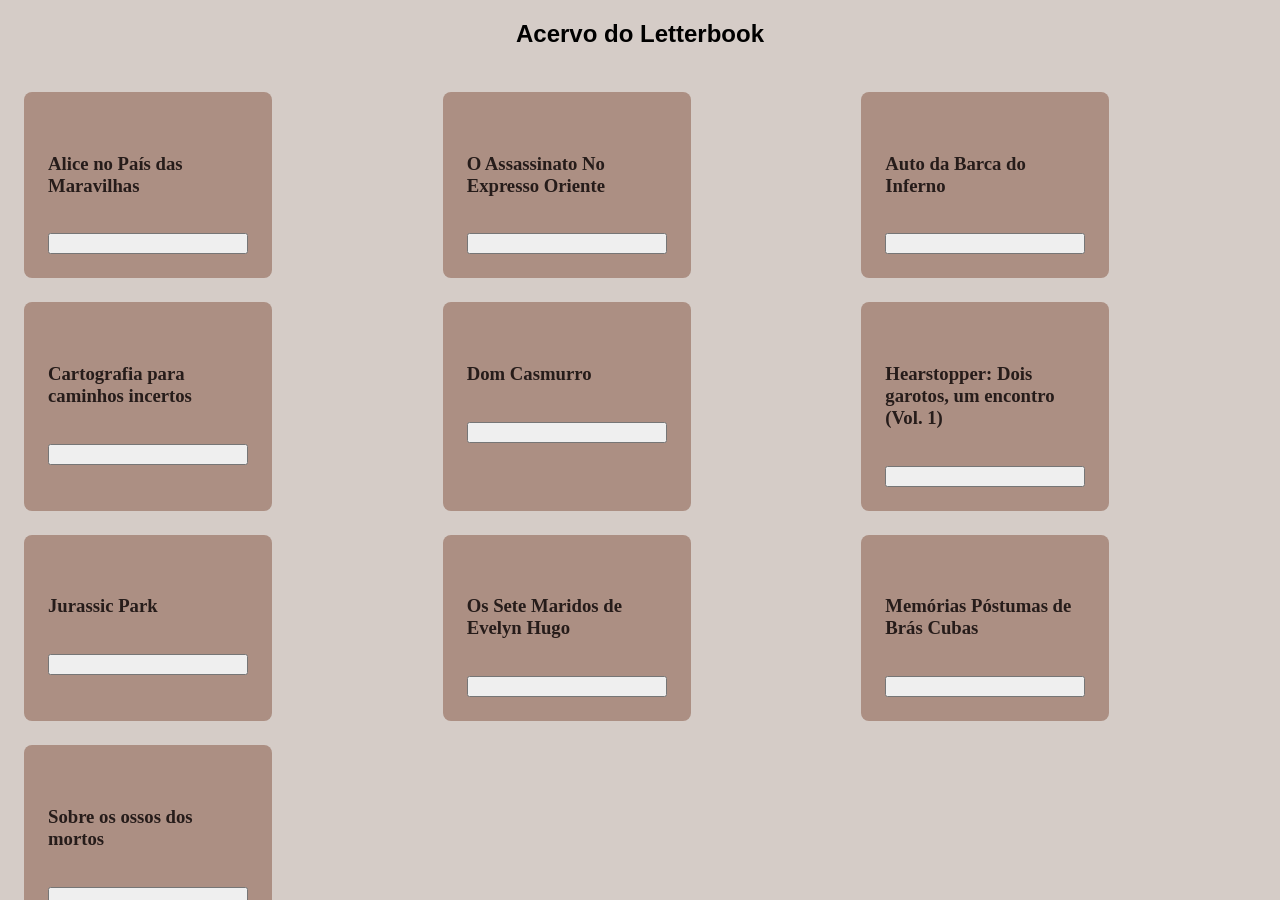
<file: index.html>
<!DOCTYPE html>
<html lang="pt-br">
<head>
    <meta charset="UTF-8">
    <meta http-equiv="refresh" content="0; url=html/home.html">
    <title>Redirecionando...</title>
</head>
<body>
    <p>Redirecionando para o <a href="html/home.html">Letterbook</a>...</p>
</body>
</html>
</file>
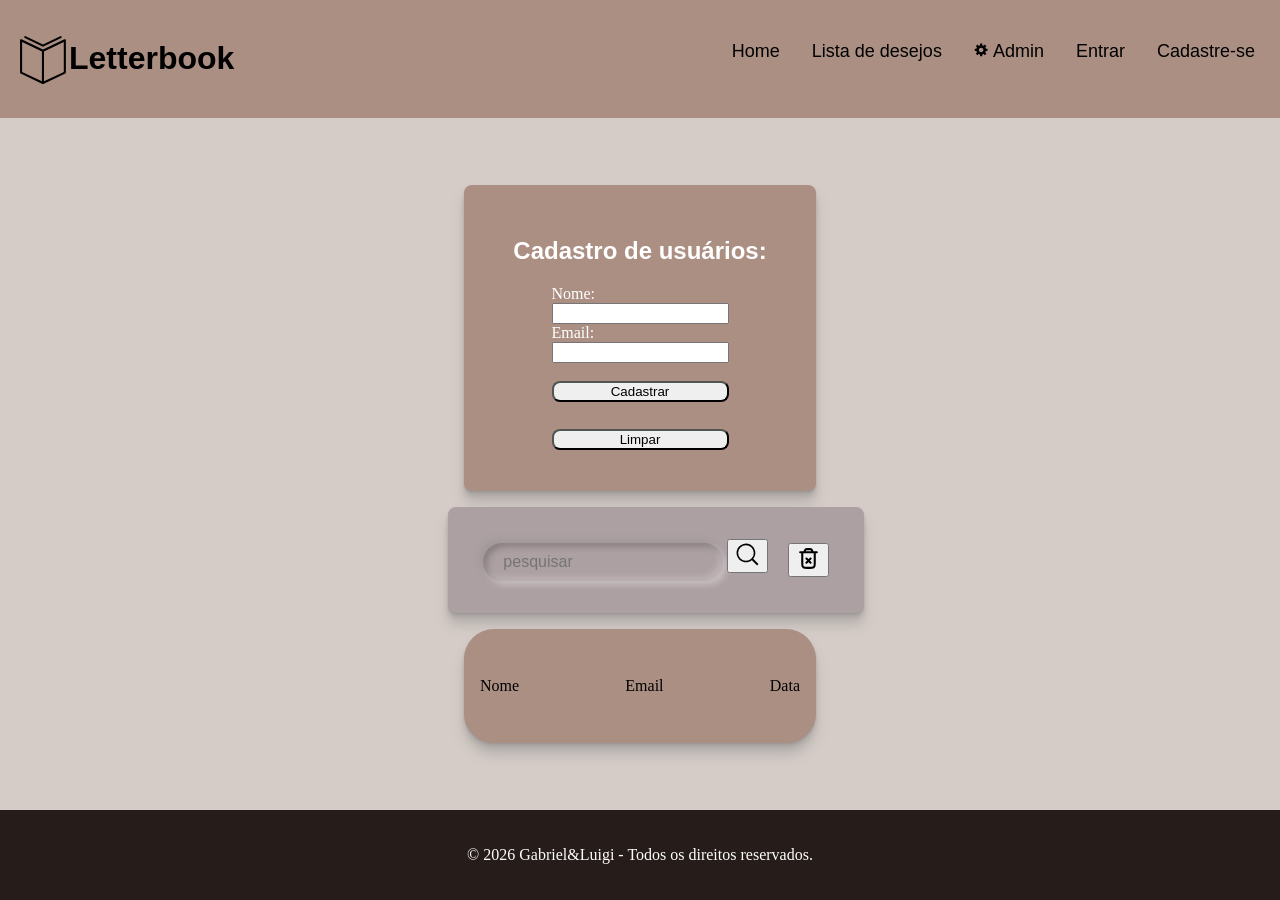
<file: html/admin.html>
<!DOCTYPE html>
<html lang="pt-br">
<head>
    <meta charset="UTF-8">
    <meta name="viewport" content="width=device-width, initial-scale=1.0">
    <link rel="stylesheet" href="../css/index.css" >
    <link rel="stylesheet" href="../css/admin.css" >
    <title>Admin</title>
</head>
<body>
    <div id="header-placeholder"></div>
    <main>
        <section class="cadastro">
            <h1>Cadastro de usuários:</h1>

            <form id="form-cadastro">
                <label for="fname">Nome:</label><br>
                <input type="text" id="fname" name="fname"><br>
                <label for="femail">Email:</label><br>
                <input type="email" id="femail" name="femail"><br>

                <button type="submit">Cadastrar</button>
                <button type="button" id="btn-limpar">Limpar</button>
            </form>
        </section>

        <section class="usuarios">
            <div class="listas">
                <form id="form-pesquisa">
                    <input type="text" id="pesquisa-input" name="pesquisa" class="pesquisa-input" placeholder="pesquisar">
                    <button type="submit">
                        <img src="../icone/magnifying-glass-backup-svgrepo-com.svg" width="25" alt="Pesquisar">
                    </button>
                </form>
                <button type="button" id="btn-excluir-todos">
                    <img src="../icone/trash-xmark-svgrepo-com.svg" width="25" alt="Excluir todos os usuários">
                </button>
            </div>

            <div class="usuario cabecalho">
                <p>Nome</p>
                <p>Email</p>
                <p>Data</p>
            </div>

            <ul id="lista-usuarios" class="lista-usuarios">
                <!-- itens gerados dinamicamente pelo admin.js -->
            </ul>
        </section>
    </main>
    <div id="footer-placeholder"></div>
    <script src="../javascript/renderizar.js"></script>
    <script src="../javascript/admin.js"></script>
</body>
</html>
</file>
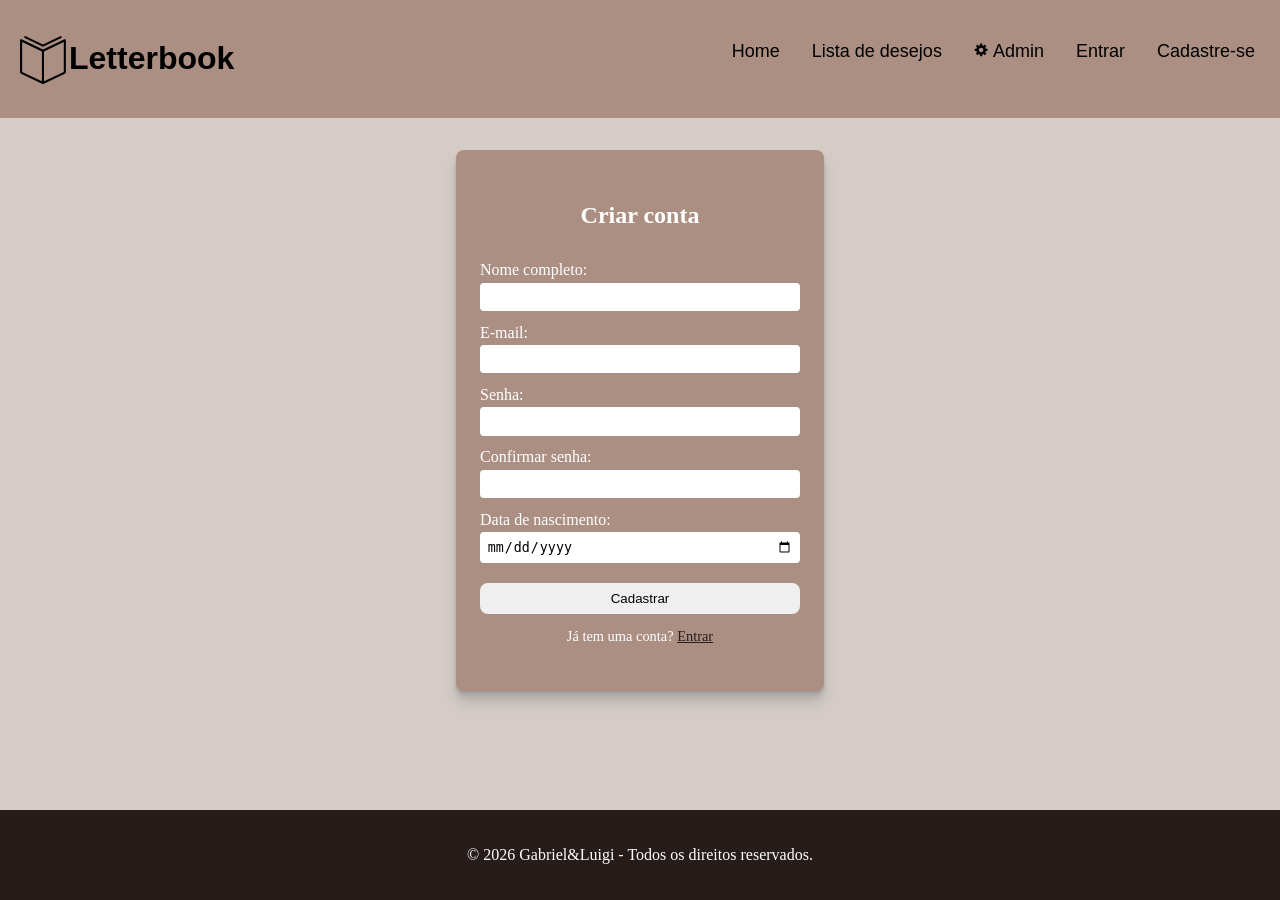
<file: html/cadastro.html>
<!DOCTYPE html>
<html lang="pt-br">
<head>
    <meta charset="UTF-8">
    <meta name="viewport" content="width=device-width, initial-scale=1.0">
    <link rel="stylesheet" href="../css/index.css">
    <link rel="stylesheet" href="../css/formularios.css">
    <title>Cadastro</title>
</head>
<body>
    <div id="header-placeholder"></div>
    <main>
        <section class="formulario">
            <h1>Criar conta</h1>

            <form id="form-cadastro-conta">
                <label for="nome">Nome completo:</label>
                <input type="text" id="nome" name="nome" required>

                <label for="email">E-mail:</label>
                <input type="email" id="email" name="email" required>

                <label for="senha">Senha:</label>
                <input type="password" id="senha" name="senha" required>

                <label for="confirmar-senha">Confirmar senha:</label>
                <input type="password" id="confirmar-senha" name="confirmar-senha" required>

                <label for="nascimento">Data de nascimento:</label>
                <input type="date" id="nascimento" name="nascimento" required>

                <button type="submit">Cadastrar</button>
            </form>

            <p class="link-alternativo">Já tem uma conta? <a href="login.html">Entrar</a></p>
        </section>
    </main>
    <div id="footer-placeholder"></div>
    <script src="../javascript/renderizar.js"></script>
    <script src="../javascript/cadastro.js"></script>
</body>
</html>
</file>
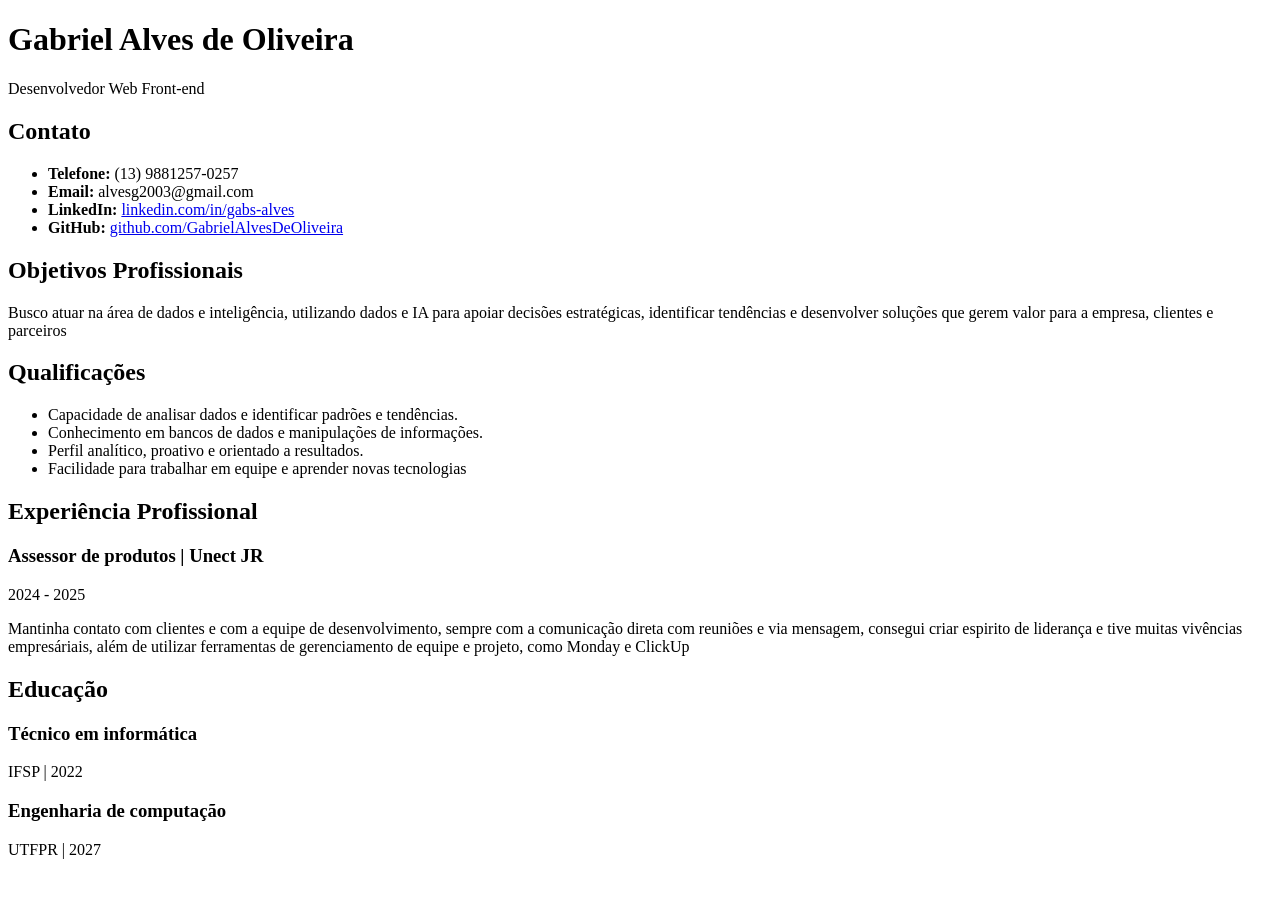
<file: html/curriculo-gabriel.html>
<!DOCTYPE html>
<html lang="pt-BR">

<head>
  <meta charset="UTF-8">
  <meta name="viewport" content="width=device-width, initial-scale=1.0">
  <title>Currículo - GabrielAlvesDeOliveira</title>
</head>

<body>
  <div class="header">
    <h1>Gabriel Alves de Oliveira</h1>
    <p>Desenvolvedor Web Front-end</p>
  </div>
  <section class="contato">
    <h2>Contato</h2>
    <ul>
      <li><strong>Telefone:</strong> (13) 9881257-0257</li>
      <li><strong>Email:</strong> alvesg2003@gmail.com</li>
      <li><strong>LinkedIn:</strong> <a href="https://linkedin.com/in/gabs-alves" target="_blank">linkedin.com/in/gabs-alves</a></li>
      <li><strong>GitHub:</strong> <a href="https://github.com/GabrielAlvesDeOliveira" target="_blank">github.com/GabrielAlvesDeOliveira</a></li>
    </ul>
  </section>
  <section class="Objetivos">
    <h2>Objetivos Profissionais</h2>
    <p>Busco atuar na área de dados e inteligência, utilizando dados e IA para apoiar decisões estratégicas, identificar tendências e desenvolver soluções que gerem valor para a empresa, clientes e parceiros</p>
  </section>
  <section class="habilidades">
    <h2>Qualificações</h2>
    <ul>
      <li>Capacidade de analisar dados e identificar padrões e tendências.</li>
      <li>Conhecimento em bancos de dados e manipulações de informações.</li>
      <li>Perfil analítico, proativo e orientado a resultados.</li>
      <li>Facilidade para trabalhar em equipe e aprender novas tecnologias</li>
    </ul>
  </section>
  
  <section class="experiencia">
    <h2>Experiência Profissional</h2>
    <div class="item-experiencia">
      <h3>Assessor de produtos | Unect JR</h3>
      <p class="periodo">2024 - 2025</p>
      <p>Mantinha contato com clientes e com a equipe de desenvolvimento, sempre com a comunicação direta com reuniões e via mensagem, consegui criar espirito de liderança e tive muitas vivências empresáriais, além de utilizar ferramentas de gerenciamento de equipe e projeto, como Monday e ClickUp</p>
    </div>
  </section>
  <section class="educacao">
    <h2>Educação</h2>
    <div class="item-educacao">
      <h3>Técnico em informática</h3>
      <p>IFSP | 2022</p>
    </div>
    <div class="item-educacao">
      <h3>Engenharia de computação</h3>
      <p>UTFPR | 2027</p>
    </div>
  </section>
</body>

</html>
</file>
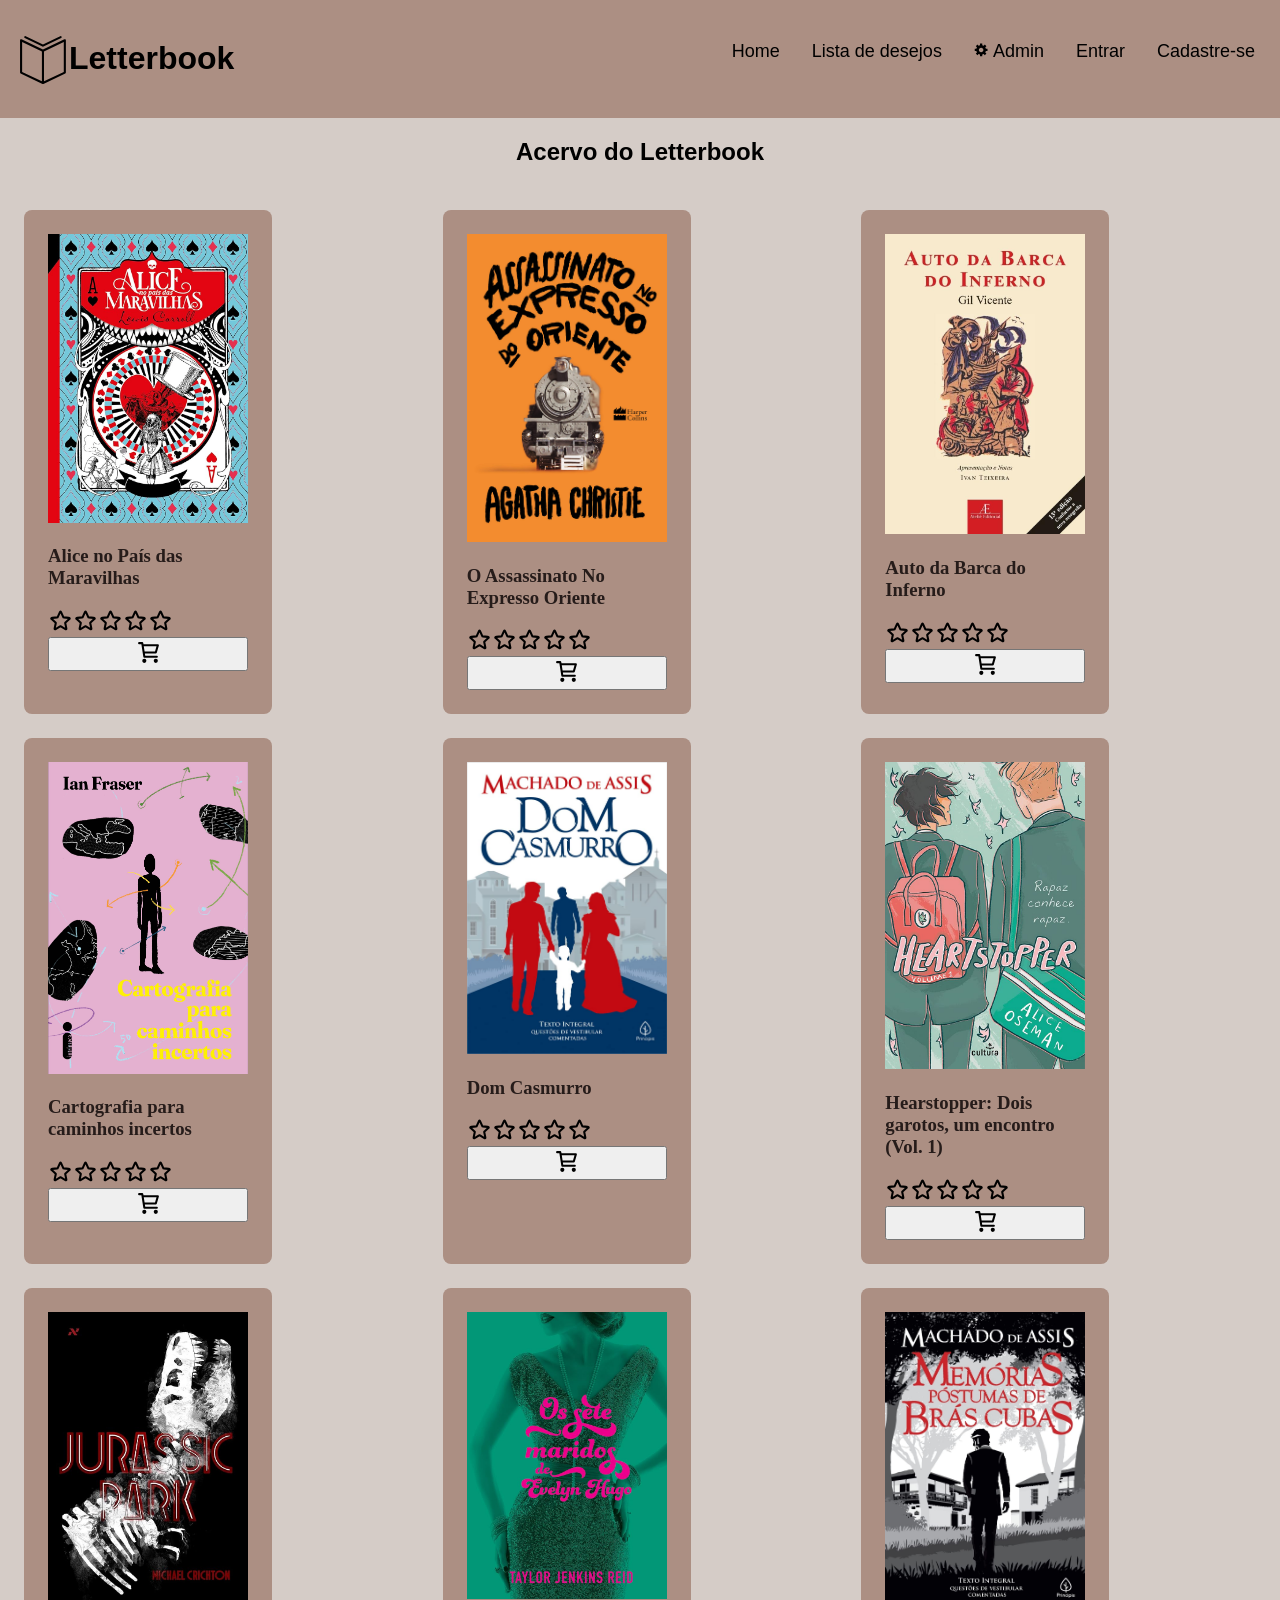
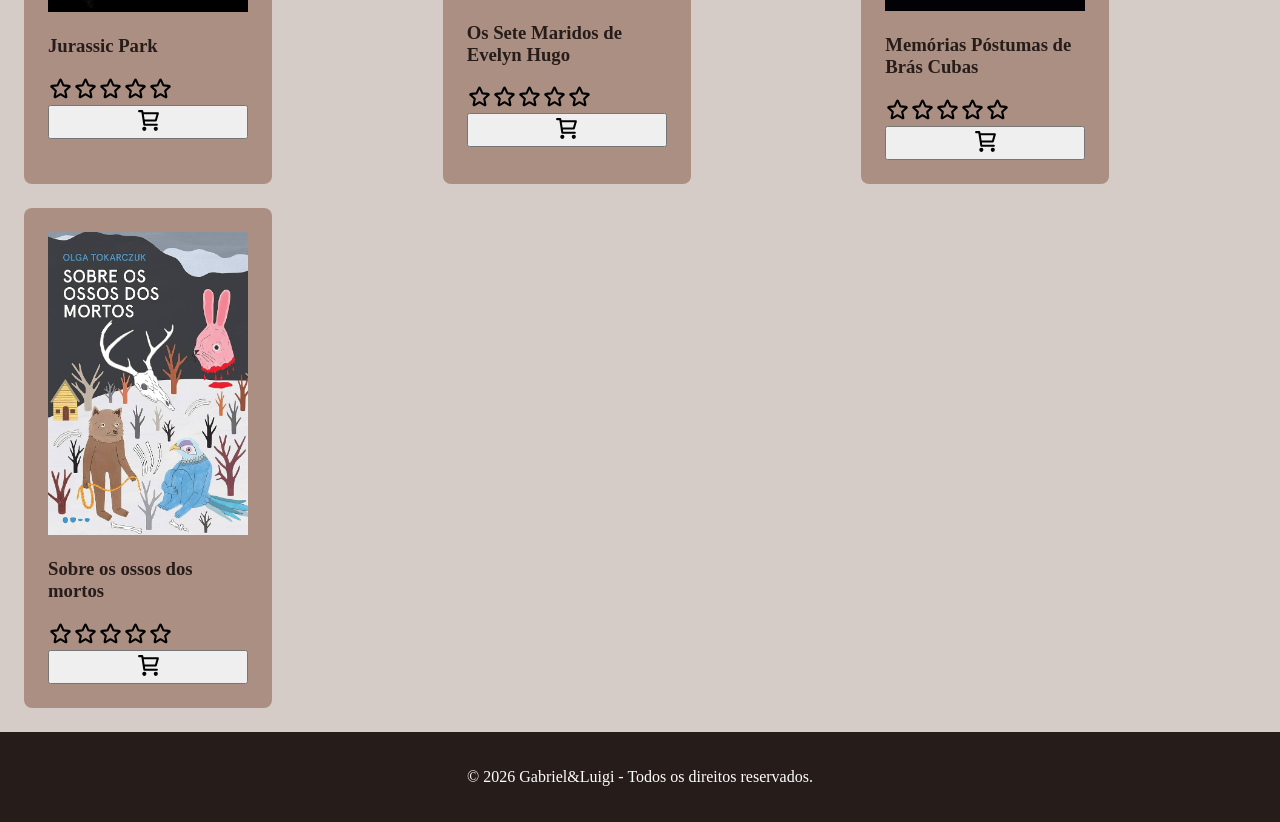
<file: html/home.html>
<!DOCTYPE html>
<html lang="pt-br">
<head>
    <meta charset="UTF-8">
    <meta name="viewport" content="width=device-width, initial-scale=1.0">
    <link rel="stylesheet" href="../css/index.css">
    <script src="../javascript/inicializar.js"></script>
    <title>Letterbook web</title>
</head>
<body>
    <div id="header-placeholder"></div>
    <main>
        <h2 class="acervo">Acervo do Letterbook</h2>

        <section class="cards"></section>
    </main>
    <div id="footer-placeholder"></div>

    <script src="../javascript/renderizar.js"></script>
    <script src="../javascript/cards.js"></script>
</body>
</html>
</file>
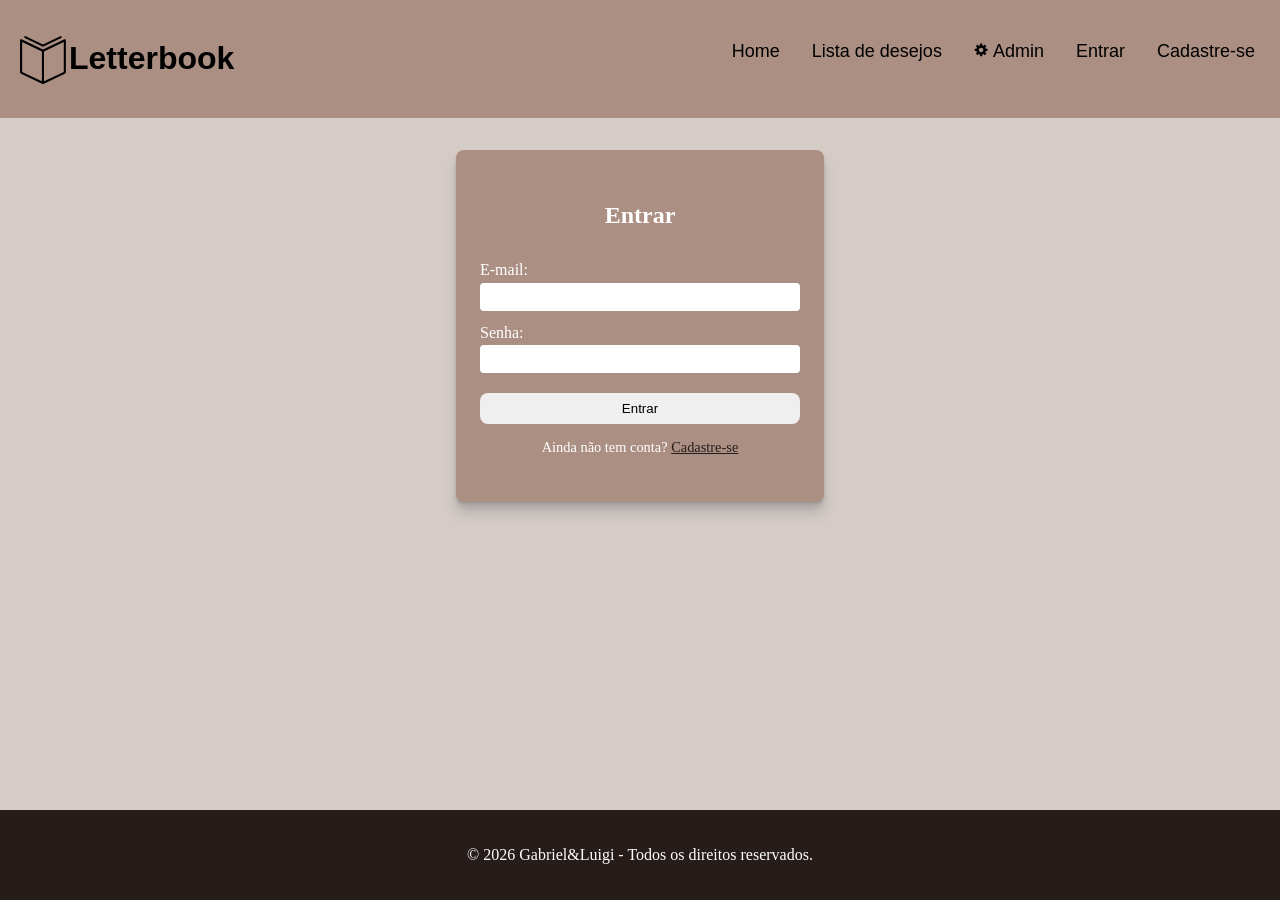
<file: html/login.html>
<!DOCTYPE html>
<html lang="pt-br">
<head>
    <meta charset="UTF-8">
    <meta name="viewport" content="width=device-width, initial-scale=1.0">
    <link rel="stylesheet" href="../css/index.css">
    <link rel="stylesheet" href="../css/formularios.css">
    <title>Login</title>
</head>
<body>
    <div id="header-placeholder"></div>
    <main>
        <section class="formulario">
            <h1>Entrar</h1>

            <form>
                <label for="email">E-mail:</label>
                <input type="email" id="email" name="email" required>

                <label for="senha">Senha:</label>
                <input type="password" id="senha" name="senha" required>

                <button type="submit">Entrar</button>
            </form>

            <p class="link-alternativo">Ainda não tem conta? <a href="cadastro.html">Cadastre-se</a></p>
        </section>
    </main>
    <div id="footer-placeholder"></div>
    <script src="../javascript/renderizar.js"></script>
</body>
</html>
</file>
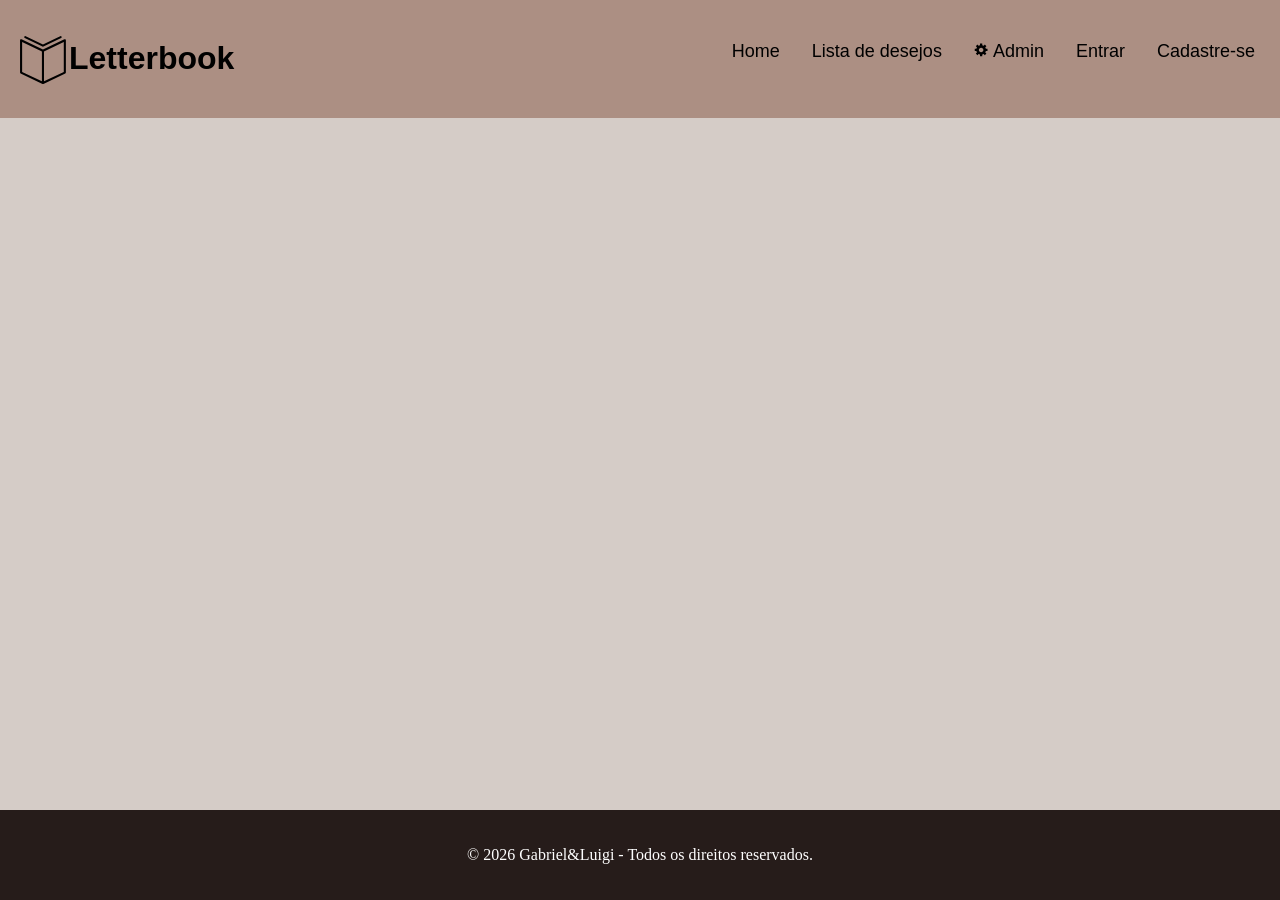
<file: html/wishlist.html>
<!DOCTYPE html>
<html lang="pt-br">
<head>
    <meta charset="UTF-8">
    <meta name="viewport" content="width=device-width, initial-scale=1.0">
    <link rel="stylesheet" href="../css/index.css" >
    <script src="../javascript/inicializar.js"></script>
    <title>Lista de desejos</title>
</head>
<body>
    <div id="header-placeholder"></div>
    <main>
        <section class="cards">
        </section>
    </main>
    <div id="footer-placeholder"></div>
    <script src="../javascript/renderizar.js"></script>
    <script src="../javascript/cards.js"></script>
</body>
</html>
</file>
<file: css/index.css>
@import url('variaveis.css');

html, body {
    height: 100%;
}

body{
    margin: 0;
    display: flex;
    flex-direction: column;
    min-height: 100vh;
    background-color: var(--branco);
}
main {
    flex: 1;
}
header {
    display: flex;
    padding: 1vh;
    background-color: var(--marrom);
    justify-content: space-between;
}

.logo{
    display: flex;
    align-items: center;
    padding: 10px;
}

.logo-titulo{
    font-family: Arial, Helvetica, sans-serif;
}

.links ul{
    list-style-type: none;
    display: flex;
    align-items: center;
    justify-content: space-around;
}

li a{
    font-size: large;
    font-family: Arial, Helvetica, sans-serif;
    color: black;
    text-decoration: none;
}

li{
    margin: 1rem;
}

main h2{
    display: flex;
    justify-content: center;
}

.acervo{
    font-family: 'Franklin Gothic Medium', 'Arial Narrow', Arial, sans-serif;
}

.cards{
    display: grid;
    grid-template-columns: repeat(auto-fit, minmax(300px, 1fr)); 
    gap: 1.5rem; 
    padding: 1.5rem; 
}
  

.livro-card {
    background-color: var(--marrom);
    border-radius: 0.5rem;
    padding: 1.5em; 
    max-width: 200px; 
    justify-self: start; 
    width: 100%;
    h3{
        color: var(--preto);
    }
}

.livro-card button{
    width: 100%;
}

footer{
    background: var(--preto);
    color: white;
    padding: 20px;
    text-align: center;
}

footer a{
    color: white;
    text-decoration: none;
}

body {
    overflow-x: hidden;
}

@media (max-width: 768px) {
    header {
        flex-direction: column;
        align-items: center;
    }

    .links ul{
        flex-wrap: wrap;
        justify-content: center;
        padding: 0;
    }

    li{
        margin: 0.5rem;
    }

    .logo{
        padding: 5px;
    }
}
</file>
<file: css/admin.css>
@import url('variaveis.css');

.cadastro{
    background-color: var(--marrom);
}

.cadastro {
    display: flex;
    flex-direction: column;
    justify-content: center;
    align-items: center;
    margin: 1em;
    padding: 2em 1em;
    width: 25%;
    color: white;
    border-radius: 0.5em;
    box-shadow: 0 0.4px 0.4px rgba(128, 128, 128, 0.109),
      0 1px 1px rgba(128, 128, 128, 0.155),
      0 2.1px 2.1px rgba(128, 128, 128, 0.195),
      0 4.4px 4.4px rgba(128, 128, 128, 0.241),
      0 12px 12px rgba(128, 128, 128, 0.35);
  
    button {
        border-radius: 0.5rem;
      width: 100%;
      margin: 18px 0 9px 0;
    }
}

main{
    display: flex;
    flex-direction: column;
    align-items: center;
    justify-content: center;
}

h1{
    font-family: Arial, Helvetica, sans-serif   ;
}

.usuarios{
    width: 30vw;
}

.listas{
    display: flex;
    background-color: var(--cinza);
    justify-content: space-evenly;
    align-items: center;
    padding: 2em 1em;
    width: 100%;
    color: white;
    border-radius: 0.5em;
    box-shadow: 0 0.4px 0.4px rgba(128, 128, 128, 0.109),
      0 1px 1px rgba(128, 128, 128, 0.155),
      0 2.1px 2.1px rgba(128, 128, 128, 0.195),
      0 4.4px 4.4px rgba(128, 128, 128, 0.241),
      0 12px 12px rgba(128, 128, 128, 0.35);
  
}

.pesquisa-input{
    box-shadow:  4px 4px 6px 0 rgba(255,255,255,.3),
              -4px -4px 6px 0 rgba(116, 125, 136, .2), 
    inset -4px -4px 6px 0 rgba(255,255,255,.2),
    inset 4px 4px 6px 0 rgba(0, 0, 0, .2);
    border-radius: 30px;
    padding: 10px 20px;
    background: transparent;
    border: none;
    outline:none;
    font-weight: 500;
    font-size: 16px;
    transition: 0.8s;
}

.usuario{
    margin: 1em;
    padding: 2rem 1rem;
    background-color: var(--marrom);
    display: flex;
    justify-content: space-between;
    align-items: center;
    border-radius: 30px;
    box-shadow: 0 0.4px 0.4px rgba(128, 128, 128, 0.109),
      0 1px 1px rgba(128, 128, 128, 0.155),
      0 2.1px 2.1px rgba(128, 128, 128, 0.195),
      0 4.4px 4.4px rgba(128, 128, 128, 0.241),
      0 12px 12px rgba(128, 128, 128, 0.35);
}

.lista-usuarios {
    list-style: none;
    margin: 0;
    padding: 0;
  }
</file>
<file: css/formularios.css>
@import url('variaveis.css');

.formulario {
    display: flex;
    flex-direction: column;
    align-items: center;
    justify-content: center;
    margin: 2em auto;
    padding: 2em 1.5em;
    width: 25%;
    min-width: 280px;
    color: white;
    background-color: var(--marrom);
    border-radius: 0.5em;
    box-shadow: 0 0.4px 0.4px rgba(128, 128, 128, 0.109),
      0 1px 1px rgba(128, 128, 128, 0.155),
      0 2.1px 2.1px rgba(128, 128, 128, 0.195),
      0 4.4px 4.4px rgba(128, 128, 128, 0.241),
      0 12px 12px rgba(128, 128, 128, 0.35);
}

.formulario form {
    display: flex;
    flex-direction: column;
    width: 100%;
}

.formulario label {
    margin-top: 0.8em;
    margin-bottom: 0.2em;
}

.formulario input {
    padding: 0.5em;
    border-radius: 0.3em;
    border: none;
    outline: none;
}

.formulario button {
    margin-top: 1.5em;
    padding: 0.6em;
    border: none;
    border-radius: 0.5rem;
    cursor: pointer;
}

.link-alternativo {
    margin-top: 1em;
    font-size: 0.9em;
}

.link-alternativo a {
    color: var(--preto);
}
</file>
